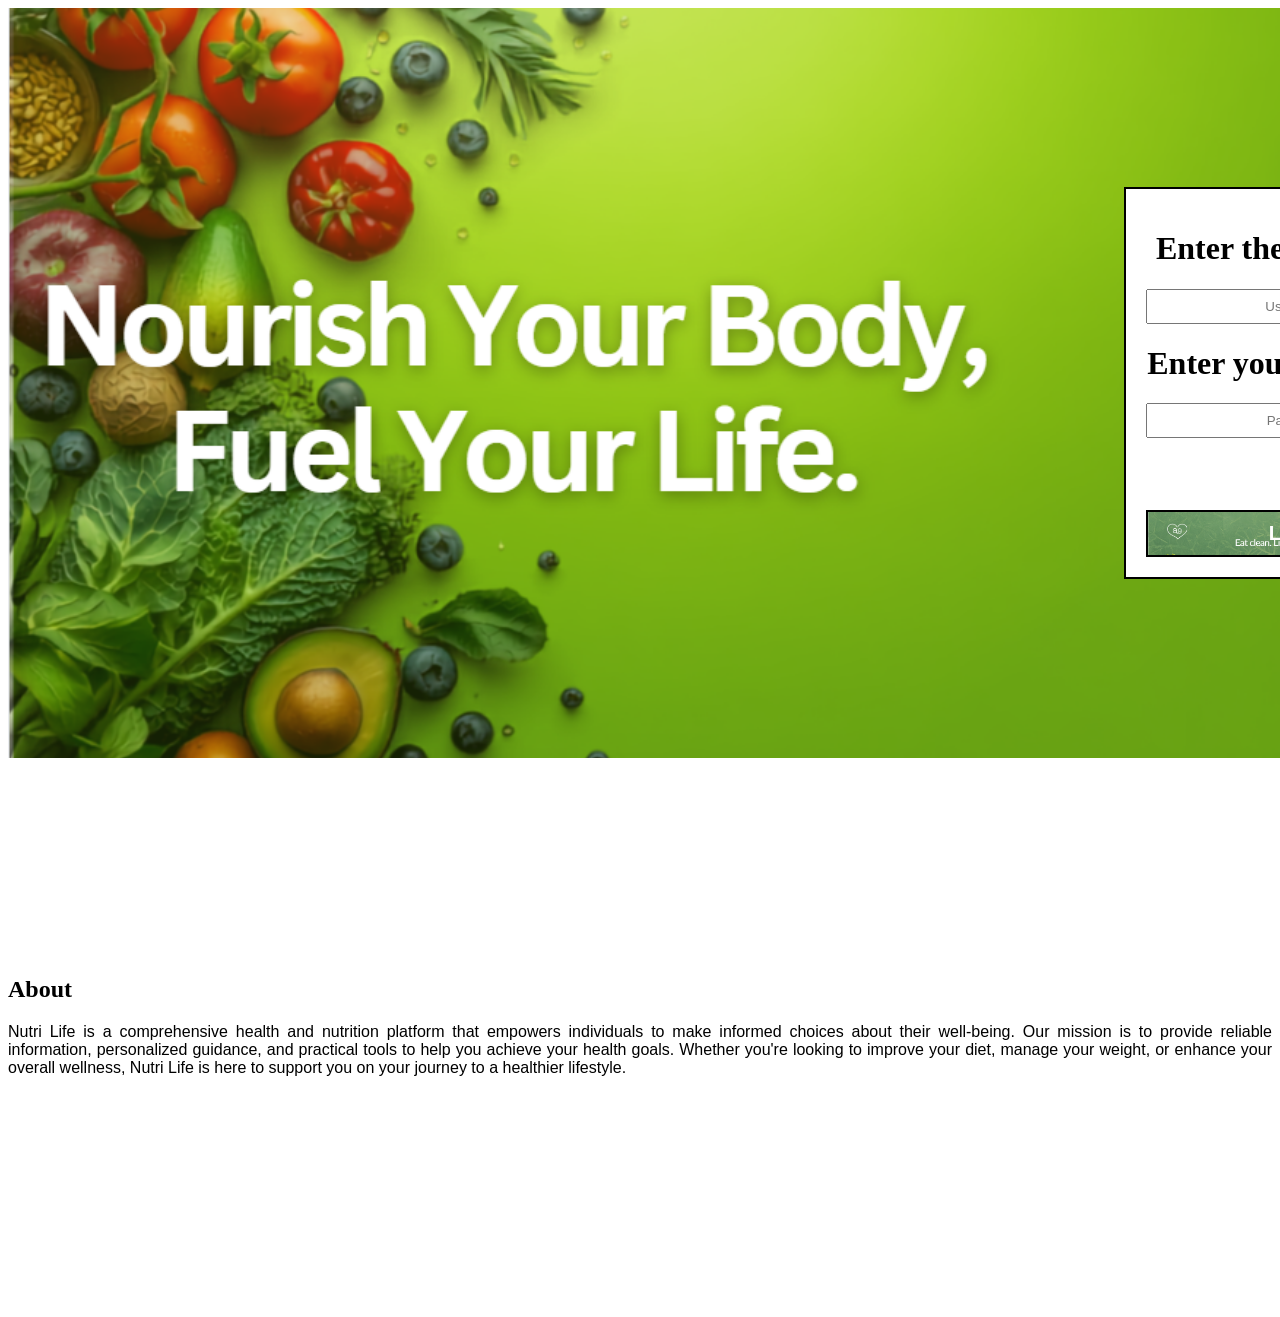
<file: index.html>
<!doctype html>
<html>
  <head>
    <title>Health @IITJ</title>

    <meta name="viewport" content="width=device-width, initial-scale=1.0" />

    <style>
      .login-section {
        height: 750px;
        width: 1500px;

        display: flex;
        justify-content: right;
        align-items: center;

        position: right;

        background-image: url("image4.png");

        background-size: cover;
        background-position: center;
      }

      form {
        width: 300px;

        padding: 20px;

        text-align: center;
        margin-right: 40px;

        border: 2px solid black;

        background-color: rgba(255, 255, 255, 100%);
      }

      input {
        width: 100%;

        padding: 8px;

        margin: auto;

        box-sizing: border-box;

        text-align: center;
      }

      input[type="submit"] {
        cursor: pointer;
      }
    </style>
  </head>

  <body>
    <div class="login-section">
      <form action="home.html" style="position: right">
        <h1>Enter the username:</h1>

        <input type="text" name="username" placeholder="Username" required />

        <h1>Enter your password:</h1>

        <input
          type="password"
          name="password"
          placeholder="Password"
          required
        />
        <br />
        <br />
        <br />
        <br />
        <br />
        <input
          type="submit"
          value="Login"
          style="
            background-image: url(image3.png);
            background-size: cover;
            background-position: center;
            color: white;
            font-weight: bold;
            font-size: 20px;
            border: solid black 2px;
            padding: 10px 20px;
            cursor: pointer;
          "
        />
      </form>
    </div>
    <br />
    <br />
    <br />
    <br />
    <br />
    <br />
    <br />
    <br />
    <br />
    <br />
    <br />
    <h2>About</h2>
    <p
      style="
        text-align: justify;
        font-family: Verdana, Geneva, Tahoma, sans-serif;
      "
    >
      Nutri Life is a comprehensive health and nutrition platform that empowers
      individuals to make informed choices about their well-being. Our mission
      is to provide reliable information, personalized guidance, and practical
      tools to help you achieve your health goals. Whether you're looking to
      improve your diet, manage your weight, or enhance your overall wellness,
      Nutri Life is here to support you on your journey to a healthier
      lifestyle.
    </p>
    <br />
    <br />
    <br />
    <br />
    <br />
    <br />
    <br />
    <br />
    <br />
    <br />
    <br />
    <br />
  </body>
</html>
</file>
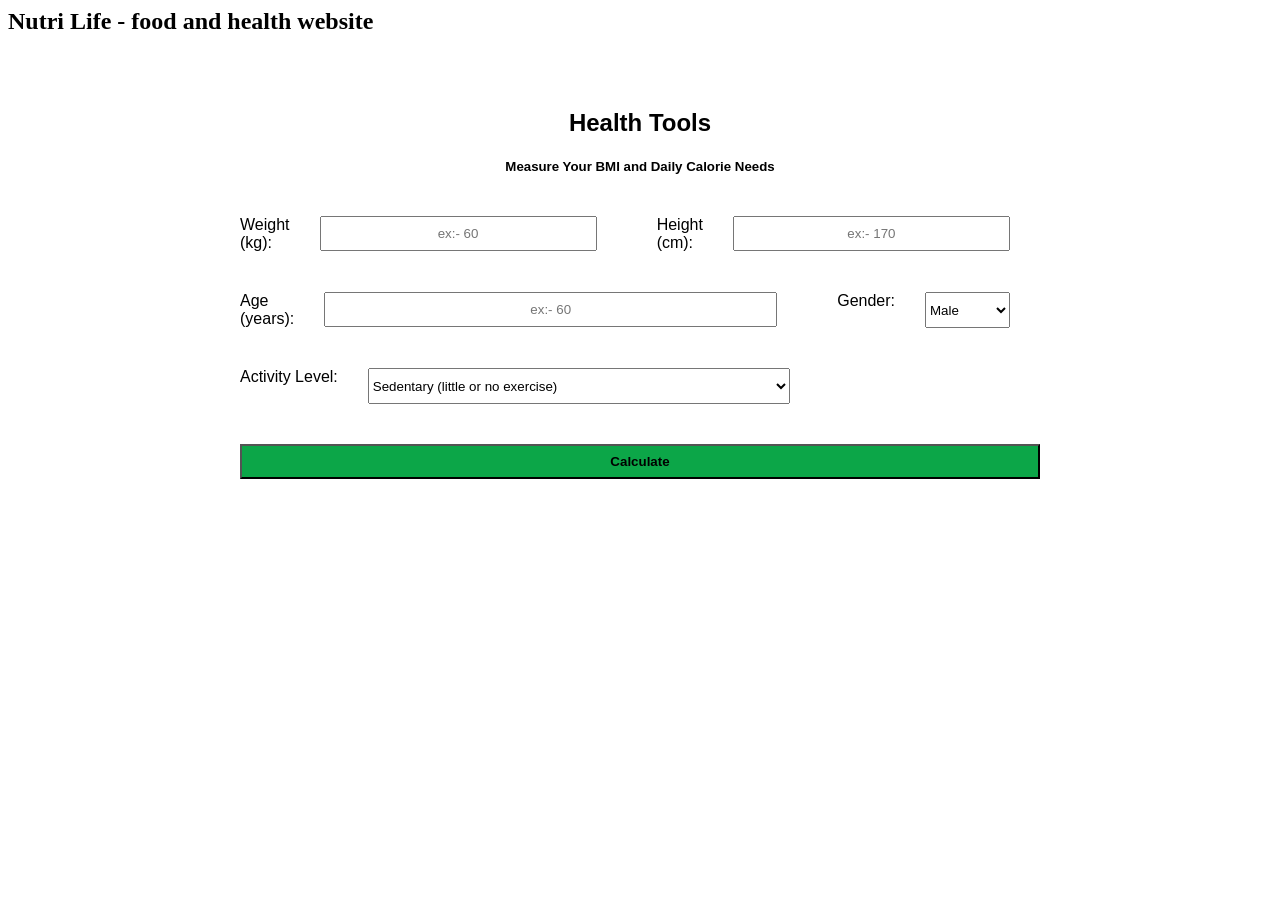
<file: 3page.html>
<!doctype html>
<html lang="en">
  <head>
    <meta charset="UTF-8" />
    <meta name="viewport" content="width=device-width, initial-scale=1.0" />
    <title>BMI Calculator</title>
    <style>
      .heading {
        text-align: center;
        font-family: Verdana, Geneva, Tahoma, sans-serif;
      }
      .bound {
        border: 0px;
        padding: 20px;
        width: 800px;
        margin: auto;
        text-align: justify;
        font-family: Verdana, Geneva, Tahoma, sans-serif;

        display: flex;
        height: 100%;
        gap: 30px;
      }
      .bound1 {
        border: 0px;
        padding: 20px;
        width: 800px;
        margin: auto;
        text-align: justify;
        font-family: Verdana, Geneva, Tahoma, sans-serif;
        display: flex;
        height: 100%;
        gap: 30px;
      }
      .bound2 {
        border: 0px;
        padding: 20px;
        width: 800px;
        margin: auto;

        text-align: justify;
        font-family: Verdana, Geneva, Tahoma, sans-serif;
        display: flex;
        height: 100%;
        gap: 30px;
      }
      input {
        width: 100%;
        padding: 8px;
        margin: 0;
        height: 100%;
        box-sizing: border-box;
        text-align: center;
      }
    </style>
  </head>
  <body>
    <h2 style="margin: 0px; border: 0px">
      Nutri Life - food and health website
    </h2>
    <br />
    <br />
    <br />
    <div class="heading">
      <h2>Health Tools</h2>
      <h5>Measure Your BMI and Daily Calorie Needs</h5>
    </div>
    <div style="padding: 0px; border-color: white">
      <form class="bound">
        <label for="weight">Weight (kg):</label>
        <input
          class="input"
          type="text"
          id="weight"
          placeholder="ex:- 60"
          required
        /><br /><br />
        <label for="height">Height (cm):</label>
        <input
          class="input"
          type="text"
          id="height"
          placeholder="ex:- 170"
          required
        /><br /><br />
      </form>
      <form class="bound1">
        <label for="Age">Age (years):</label>
        <input
          class="input"
          type="text"
          id="Age"
          placeholder="ex:- 60"
          required
        /><br /><br />
        <label for="Gender">Gender:</label>
        <select id="Gender" required style="cursor: pointer">
          <label for="Gender">Gender:</label>
          <option id="Gender" value="Male" required>Male</option>
          <option id="Gender" value="Female" required>Female</option>
          <option id="Gender" value="Other" required>Mentally ill</option>
        </select>
        <br /><br />
      </form>
      <form class="bound1">
        <label for="Activity1">Activity Level:</label>
        <select id="Activity1" required style="cursor: pointer">
          <option value="Sedentary">Sedentary (little or no exercise)</option>
          <option value="Lightly Active">
            Lightly Active (light exercise/sports 1-3 days/week)
          </option>
          <option value="Moderately Active">
            Moderately Active (moderate exercise/sports 3-5 days/week)
          </option>
          <option value="Very Active">
            Very Active (hard exercise/sports 6-7 days a week)
          </option>
          <option value="Extra Active">
            Extra Active (very hard exercise/sports & physical job or 2x
            training)
          </option></select
        ><br /><br />
      </form>
      <form class="bound2">
        <input
          type="button"
          value="Calculate"
          onclick="calculateBMI()"
          style="background-color: #0ca648; font-weight: bold; cursor: pointer"
        />
      </form>
    </div>
  </body>
</html>
</file>
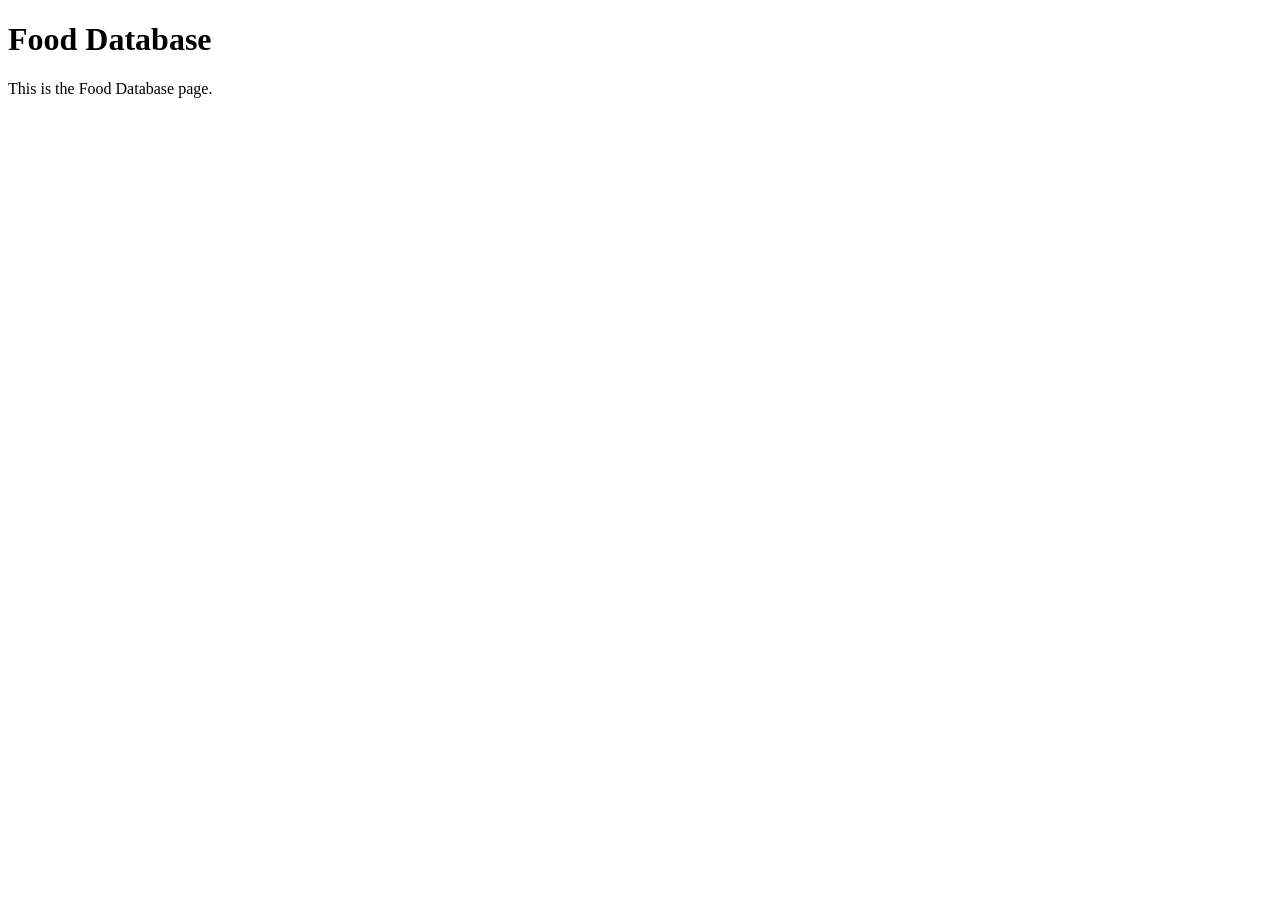
<file: 4page.html>
<!doctype html>
<html lang="en">
  <head>
    <meta charset="UTF-8" />
    <meta name="viewport" content="width=device-width, initial-scale=1.0" />
    <title>BMI Calculator</title>
  </head>
  <body>
    <h1>Food Database</h1>
    <p>This is the Food Database page.</p>
  </body>
</html>
</file>
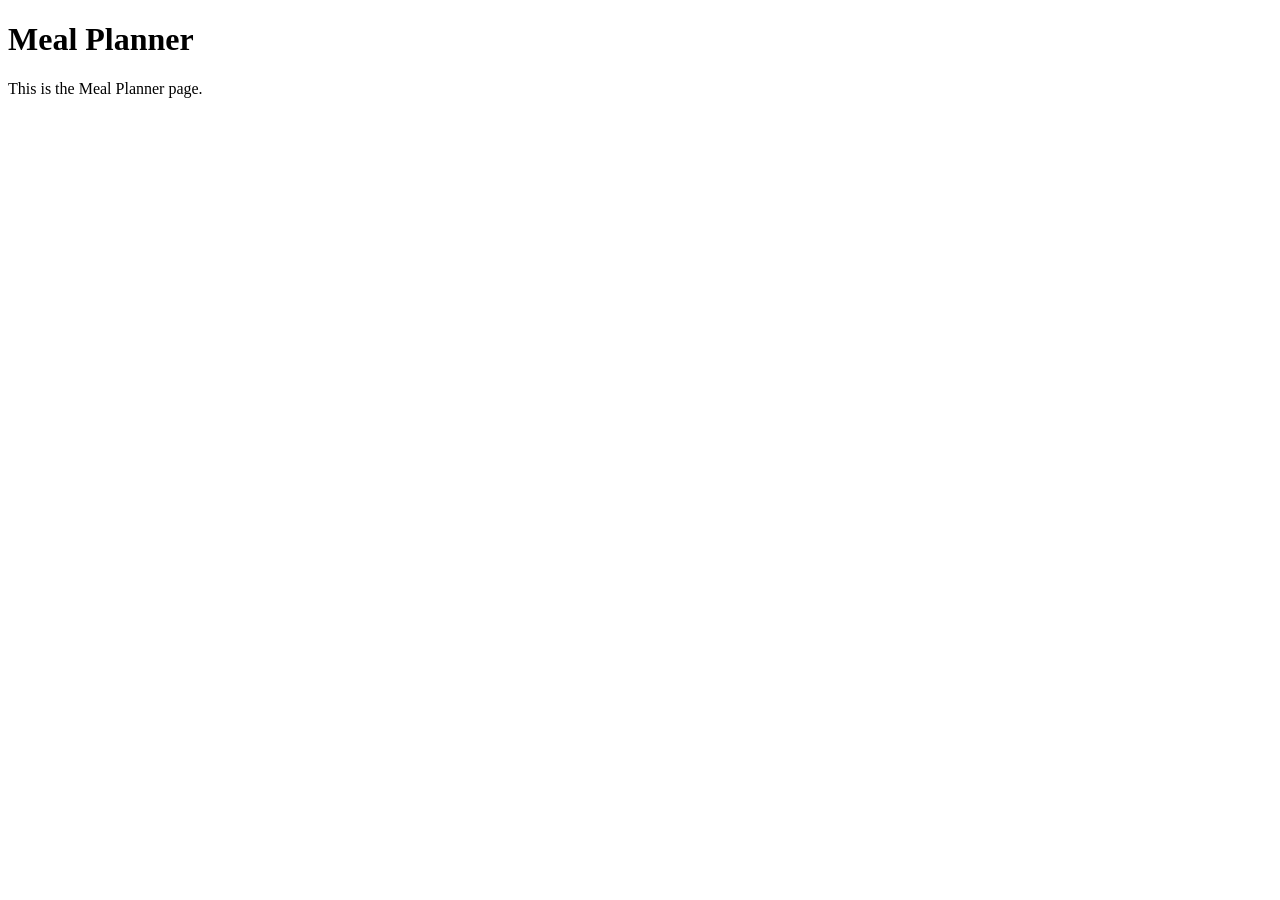
<file: 5page.html>
<!doctype html>
<html lang="en">
  <head>
    <meta charset="UTF-8" />
    <meta name="viewport" content="width=device-width, initial-scale=1.0" />
    <title>BMI Calculator</title>
  </head>
  <body>
    <h1>Meal Planner</h1>
    <p>This is the Meal Planner page.</p>
  </body>
</html>
</file>
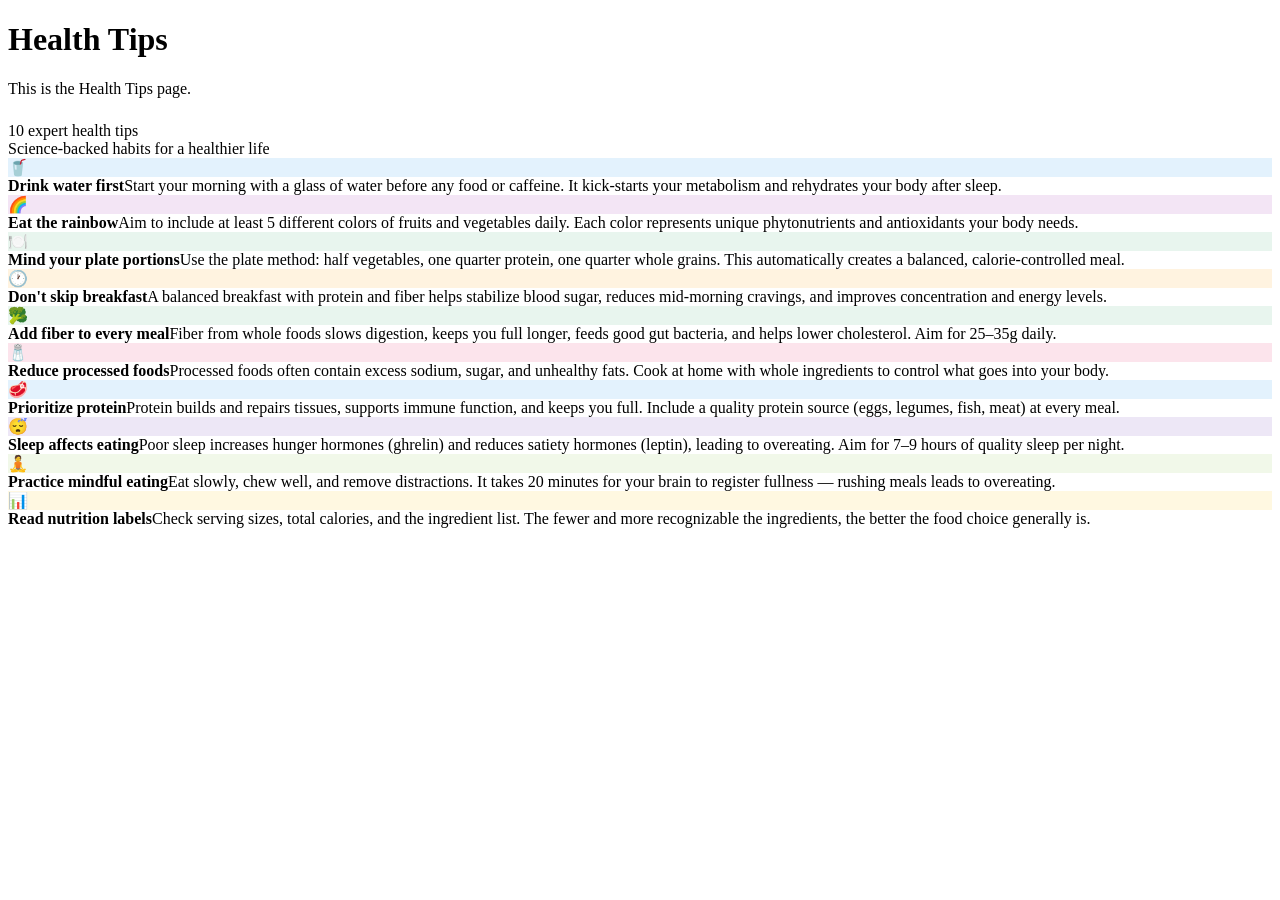
<file: 6page.html>
<!doctype html>
<html lang="en">
  <head>
    <meta charset="UTF-8" />
    <meta name="viewport" content="width=device-width, initial-scale=1.0" />
    <title>Health tips</title>
  </head>
  <body>
    <h1>Health Tips</h1>
    <p>This is the Health Tips page.</p>
    <div id="page-tips" class="page active">
      <div class="content">
        <div class="section-title" style="margin-top: 1.5rem">
          10 expert health tips
        </div>
        <div class="section-sub">
          Science-backed habits for a healthier life
        </div>
        <div class="tip-list" id="tips-list">
          <div class="tip-item">
            <div class="tip-icon" style="background: #e3f2fd">🥤</div>
            <div class="tip-text">
              <strong>Drink water first</strong
              ><span
                >Start your morning with a glass of water before any food or
                caffeine. It kick-starts your metabolism and rehydrates your
                body after sleep.</span
              >
            </div>
          </div>

          <div class="tip-item">
            <div class="tip-icon" style="background: #f3e5f5">🌈</div>
            <div class="tip-text">
              <strong>Eat the rainbow</strong
              ><span
                >Aim to include at least 5 different colors of fruits and
                vegetables daily. Each color represents unique phytonutrients
                and antioxidants your body needs.</span
              >
            </div>
          </div>

          <div class="tip-item">
            <div class="tip-icon" style="background: #e8f5ee">🍽️</div>
            <div class="tip-text">
              <strong>Mind your plate portions</strong
              ><span
                >Use the plate method: half vegetables, one quarter protein, one
                quarter whole grains. This automatically creates a balanced,
                calorie-controlled meal.</span
              >
            </div>
          </div>

          <div class="tip-item">
            <div class="tip-icon" style="background: #fff3e0">🕐</div>
            <div class="tip-text">
              <strong>Don't skip breakfast</strong
              ><span
                >A balanced breakfast with protein and fiber helps stabilize
                blood sugar, reduces mid-morning cravings, and improves
                concentration and energy levels.</span
              >
            </div>
          </div>

          <div class="tip-item">
            <div class="tip-icon" style="background: #e8f5ee">🥦</div>
            <div class="tip-text">
              <strong>Add fiber to every meal</strong
              ><span
                >Fiber from whole foods slows digestion, keeps you full longer,
                feeds good gut bacteria, and helps lower cholesterol. Aim for
                25–35g daily.</span
              >
            </div>
          </div>

          <div class="tip-item">
            <div class="tip-icon" style="background: #fce4ec">🧂</div>
            <div class="tip-text">
              <strong>Reduce processed foods</strong
              ><span
                >Processed foods often contain excess sodium, sugar, and
                unhealthy fats. Cook at home with whole ingredients to control
                what goes into your body.</span
              >
            </div>
          </div>

          <div class="tip-item">
            <div class="tip-icon" style="background: #e3f2fd">🥩</div>
            <div class="tip-text">
              <strong>Prioritize protein</strong
              ><span
                >Protein builds and repairs tissues, supports immune function,
                and keeps you full. Include a quality protein source (eggs,
                legumes, fish, meat) at every meal.</span
              >
            </div>
          </div>

          <div class="tip-item">
            <div class="tip-icon" style="background: #ede7f6">😴</div>
            <div class="tip-text">
              <strong>Sleep affects eating</strong
              ><span
                >Poor sleep increases hunger hormones (ghrelin) and reduces
                satiety hormones (leptin), leading to overeating. Aim for 7–9
                hours of quality sleep per night.</span
              >
            </div>
          </div>

          <div class="tip-item">
            <div class="tip-icon" style="background: #f1f8e9">🧘</div>
            <div class="tip-text">
              <strong>Practice mindful eating</strong
              ><span
                >Eat slowly, chew well, and remove distractions. It takes 20
                minutes for your brain to register fullness — rushing meals
                leads to overeating.</span
              >
            </div>
          </div>

          <div class="tip-item">
            <div class="tip-icon" style="background: #fff8e1">📊</div>
            <div class="tip-text">
              <strong>Read nutrition labels</strong
              ><span
                >Check serving sizes, total calories, and the ingredient list.
                The fewer and more recognizable the ingredients, the better the
                food choice generally is.</span
              >
            </div>
          </div>
        </div>
      </div>
    </div>
  </body>
</html>
</file>
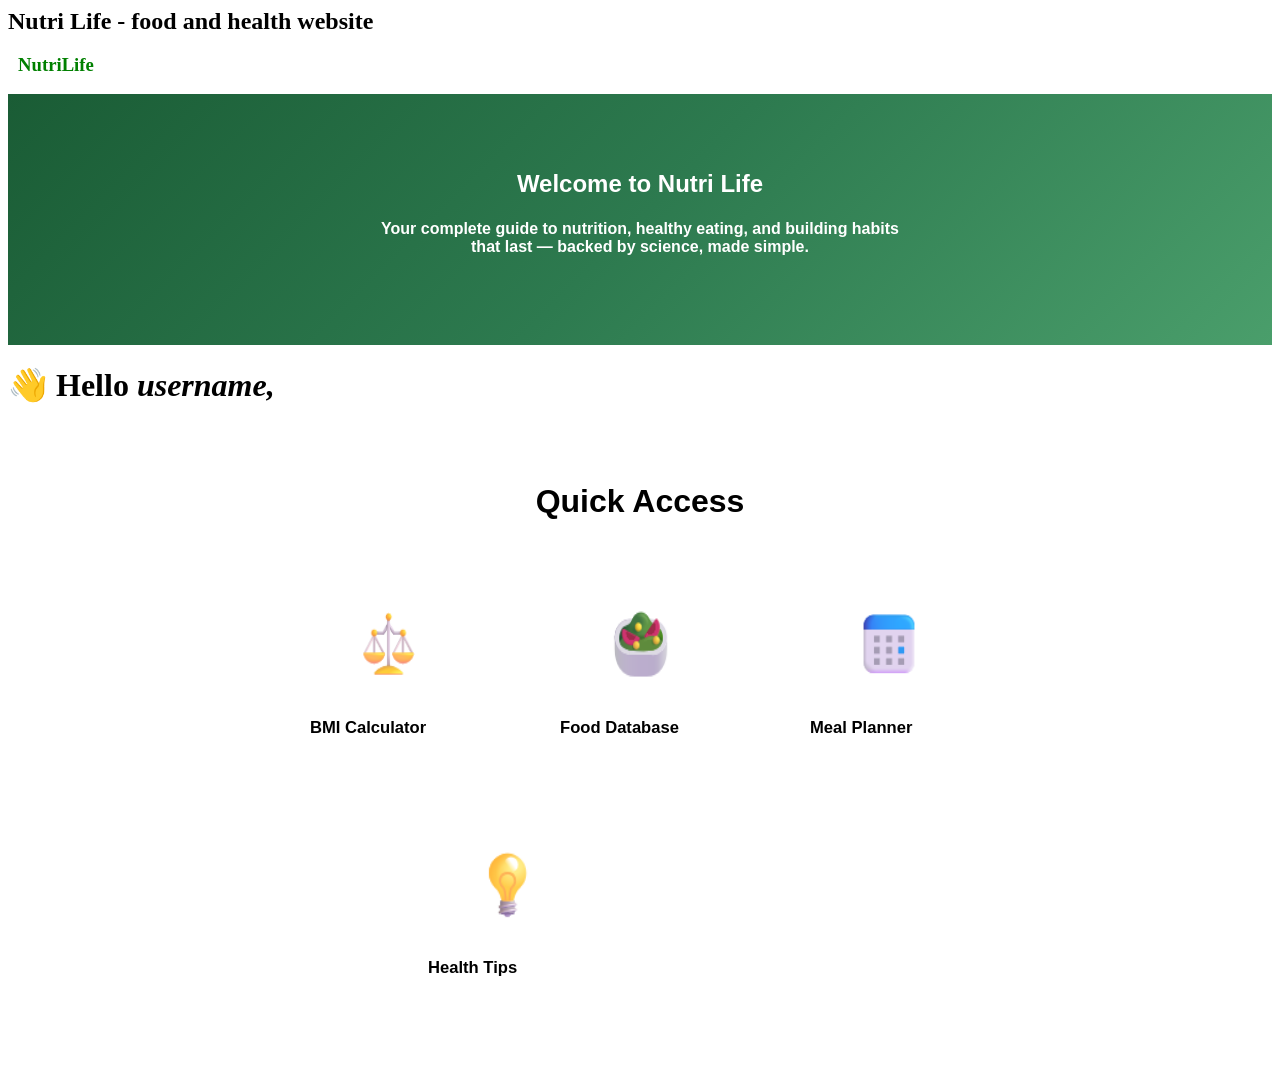
<file: home.html>
<!doctype html>
<html>
  <head>
    <title>Home</title>
    <meta name="viewport" content="width=device-width, initial-scale=1.0" />
    <style>
      .button-container {
        display: flex;
        justify-content: center;
        gap: 50px;
      }
      .button-container1 {
        display: flex;
        gap: 50px;
      }
      button:hover {
        transform: scale(1.1);
      }
    </style>
  </head>
  <body>
    <h2 style="margin: 0px; border: 0px">
      Nutri Life - food and health website
    </h2>
    <div style="padding-left: 10px">
      <h3 style="color: green">NutriLife</h3>
    </div>
    <div
      style="
        text-align: center;
        display: block;
        margin: 0px;
        padding: 50px;
        padding-top: 20px;
        unicode-bidi: isolate;
        box-sizing: border-box;

        background: linear-gradient(
          135deg,
          #1a5c35 0%,
          #2d7a4f 50%,
          #4a9e6b 100%
        );
      "
    >
      <br />
      <br />

      <h2
        style="font-family: Verdana, Geneva, Tahoma, sans-serif; color: white"
      >
        Welcome to Nutri Life
      </h2>
      <h4
        style="font-family: Verdana, Geneva, Tahoma, sans-serif; color: white"
      >
        Your complete guide to nutrition, healthy eating, and building habits<br />
        that last — backed by science, made simple.
      </h4>
      <br />
    </div>
    <h1 style="text-align: left"><b>👋 Hello</b><i> username,</i></h1>

    <br />
    <br />
    <h1
      style="
        font-family: Verdana, Geneva, Tahoma, sans-serif;
        text-align: center;
      "
    >
      <b>Quick Access</b>
    </h1>
    <br />
    <br />
    <br />
    <div
      class="button-container"
      style="
        margin-top: 0px;
        margin-bottom: 0px;
        margin-right: 200px;
        margin-left: 200px;
      "
    >
      <button
        onclick="window.open('3page.html', '_blank')"
        style="
          background-color: rgb(255, 255, 255);
          background-size: cover;
          background-position: center;
          border: 0px;
          height: 150px;
          width: 200px;
          font-family: Verdana, Geneva, Tahoma, sans-serif;
          font-size: 20px;
          margin: 0px;

          padding: 10px 20px;
          cursor: pointer;
        "
      >
        <img
          src="image5.png"
          alt="BMI Calculator"
          style="width: 80px; height: 80px"
        />
        <h5 style="text-align: left">BMI Calculator</h5>
      </button>
      <button
        onclick="window.open('4page.html', '_blank')"
        ;
        style="
          background-size: cover;
          background-position: center;

          background-color: rgb(255, 255, 255);
          color: rgb(0, 0, 0);
          height: 150px;
          width: 200px;
          border: 0px;
          font-family: Verdana, Geneva, Tahoma, sans-serif;
          font-size: 20px;

          padding: 10px 20px;
          cursor: pointer;
        "
      >
        <img
          src="image6.png"
          alt="Food Database"
          style="width: 80px; height: 80px"
        />
        <h5 style="text-align: left">Food Database</h5>
      </button>

      <button
        onclick="window.open('5page.html', '_blank')"
        ;
        style="
          background-size: cover;
          background-color: rgb(255, 255, 255);
          background-position: center;

          color: rgb(0, 0, 0);
          height: 150px;
          width: 200px;
          font-family: Verdana, Geneva, Tahoma, sans-serif;
          font-size: 20px;
          border: 0px;
          padding: 10px 20px;
          cursor: pointer;
        "
      >
        <img
          src="image7.png"
          alt="Meal Planner"
          style="width: 80px; height: 80px"
        />

        <h5 style="text-align: left">Meal Planner</h5>
      </button>
    </div>

    <br />
    <br />
    <br />
    <br />
    <br />
    <div class="button-container1">
      <button
        onclick="window.open('6page.html', '_blank')"
        ;
        style="
          margin-left: 400px;
          background-color: rgb(255, 255, 255);
          background-size: cover;
          background-position: center;
          font-family: Verdana, Geneva, Tahoma, sans-serif;
          color: rgb(0, 0, 0);
          height: 150px;
          width: 200px;

          font-size: 20px;
          border: 0px;
          padding: 10px 20px;
          cursor: pointer;
        "
      >
        <img
          src="image8.png"
          alt="Health Tips"
          style="width: 80px; height: 80px"
        />
        <h5 style="text-align: left">Health Tips</h5>
      </button>
    </div>
    <br />
    <br />
    <br />
    <br />
    <br />
  </body>
</html>
</file>
